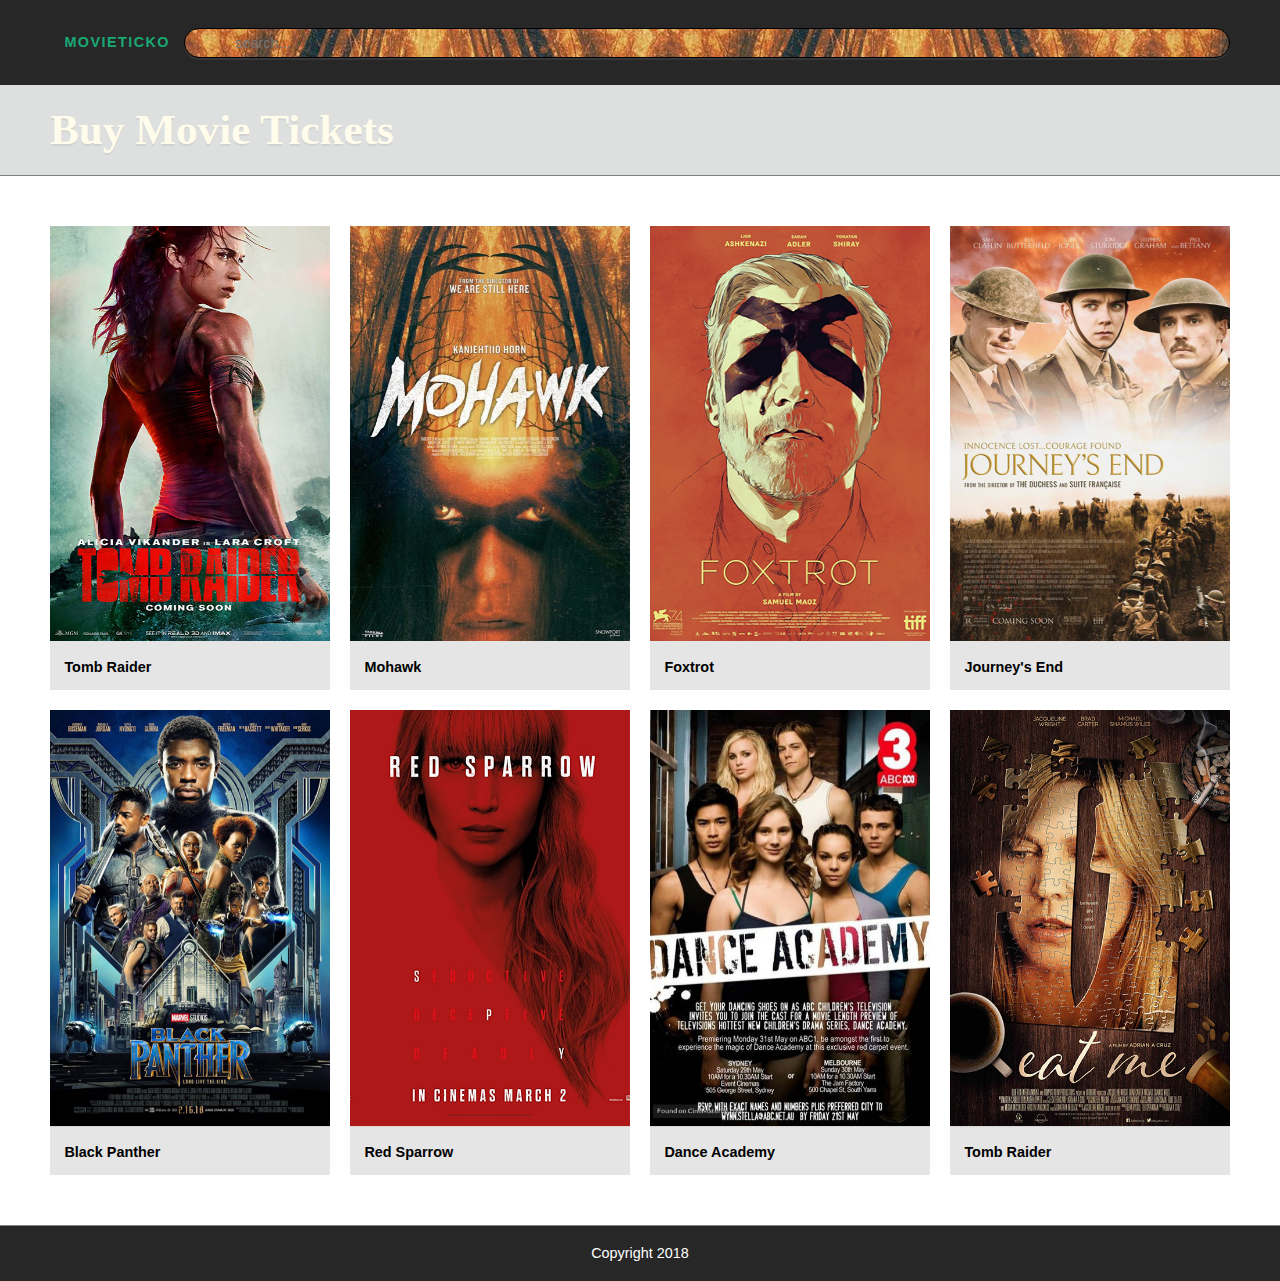
<file: index.html>
<!DOCTYPE html>
<html lang="en">

<head>
  <meta charset="UTF-8">
  <meta name="viewport" content="width=device-width, initial-scale=1.0">

  <!-- Set a page title -->
  <title>Starter Project</title>

  <!-- Site Styles -->
  <link rel="stylesheet" href="/css/tachyons.min.css">
  <link rel="stylesheet" href="/css/main.css">
</head>

<body>

  <div class="site_box">
    <div class="header_section">
      <div class="logo">
        <a href="../index.html" class="no-underline">
          <p class="white b f5  ttu tracked pl3 green ma0 mv3-ns  mr3-ns tc tl-ns avenir">movieTicko</p>
        </a>
      </div>
      <div class="search_bar">
        <header class "header">
          <input type="text" placeholder="search..." class="top_search">
        </header>
      </div>
    </div>
    <!-- Header -->
    <div class="example">
      <h1 class=" f3 f2-ns f1-l washed-yellow">
        Buy Movie Tickets
          </h1>
    </div>
    <div class="container">

      <div class="item item1">
        <div class="photo photo1 grow">
          <a href="../movie.html">
              <img src="tomb_raider.png" alt="tomb_raider poster">
            </a>
        </div>
        <div class="caption caption1">
          <p class="no-underline pa3 ma0 b">Tomb Raider</p>
        </div>
      </div>


      <div class="item item2">
        <div class="photo photo2 grow">
          <a href="../movie.html">
              <img src="mohawk.png" alt="">
            </a>
        </div>
        <div class="caption caption 2">
          <p class="no-underline pa3 ma0 b">Mohawk</p>
        </div>
      </div>


      <div class="item item3 ">
        <div class="photo photo3 grow">
          <a href="../movie.html">
            <img src="foxtrot.jpg" alt="foxtrot">
            </a>
        </div>
        <div class="caption caption3">
          <p class="no-underline pa3 ma0 b">Foxtrot</p>
        </div>
      </div>


      <div class="item item4">
        <div class="photo photo4 grow">
          <a href="../movie.html">
              <img src="journeys_end.png" alt="journeys_end">
            </a>
        </div>
        <div class="caption caption4">
          <p class="no-underline pa3 ma0 b">Journey's End</p>
        </div>
      </div>


      <div class="item item5">
        <div class="photo photo5 grow">
          <a href="../movie.html">
              <img src="black_panther.jpg" alt="black_panther">
            </a>
        </div>
        <div class="caption caption5">
          <p class="no-underline pa3 ma0 b">Black Panther</p>
        </div>
      </div>


      <div class="item item6">
        <div class="photo photo6 grow">
          <a href="../movie.html">
                <img src="red_sparrow.png" alt="red_sparrow">
              </a>
        </div>
        <div class="caption caption6">
          <p class="no-underline pa3 ma0 b">Red Sparrow</p>
        </div>
      </div>


      <div class="item item7">
        <div class="photo photo7 grow">
          <a href="../movie.html">
              <img src="dance_academy.png" alt="dance_academy">
            </a>
        </div>
        <div class="caption caption7">
          <p class="no-underline pa3 ma0 b">Dance Academy</p>
        </div>
      </div>


      <div class="item item8">
        <div class="photo photo8 grow">
          <a href="../movie.html">
                <img src="eat_me.png" alt="eat_me">
              </a>
        </div>
        <div class="">
          <p class="no-underline pa3 ma0 b">Tomb Raider</p>
        </div>
      </div>
      <!-- <div class="item item9 grow">item9</div>
      <div class="item item10">item10</div> -->
    </div>

  </div>
  </div>
  <div class="footer_section">
    <footer class "footer">
      <p>Copyright 2018</p>
    </footer>
  </div>
  <!-- Site JavaScript -->
  <script src="/javascript/toggleClass.js" charset="utf-8"></script>
  <script src="/javascript/main.js" charset="utf-8"></script>
</body>

</html>
</file>
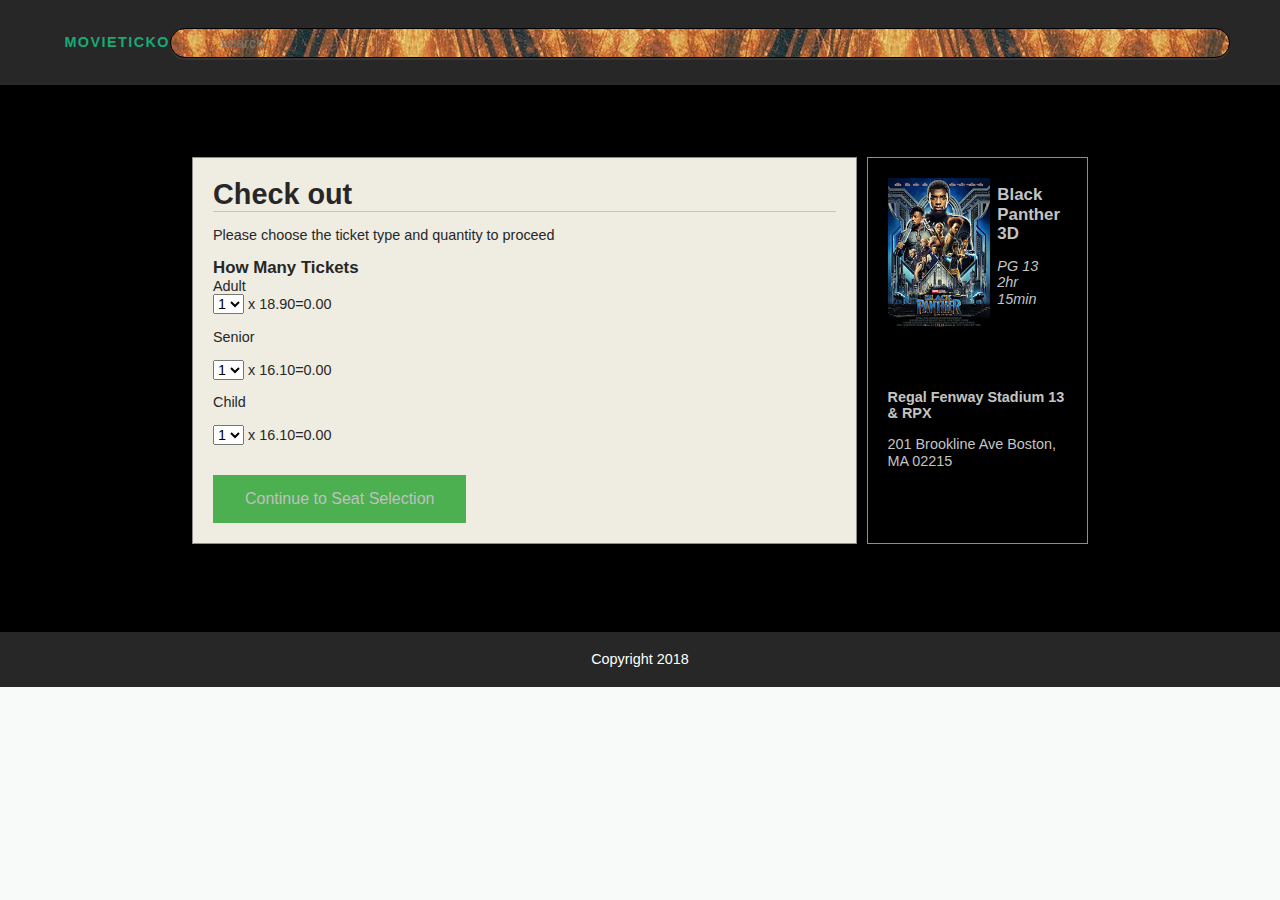
<file: buy_tickets.html>
<!DOCTYPE html>
<html lang="en">

<head>
  <meta charset="UTF-8">
  <meta name="viewport" content="width=device-width, initial-scale=1.0">

  <!-- Set a page title -->
  <title>Starter Project</title>

  <!-- Site Styles -->
  <link rel="stylesheet" href="/css/tachyons.min.css">
  <link rel="stylesheet" href="/css/main.css">
</head>

<body>
  <div class="entire_ticketing">

    <div class="site_box">
      <div class="header_section">
        <div class="logo">
          <a href="../index.html">
            <p class="white b f5  ttu tracked pl3 green">movieTicko</p>
          </a>
        </div>
        <div class="search_bar">
          <header class "header">
            <input type="text" placeholder="search..." class="top_search">
          </header>
        </div>
      </div>
      <div class="main_box">
        <div class="checkout_panel">

          <h1> Check out</h1>
          <p>Please choose the ticket type and quantity to proceed</p>
          <h3>How Many Tickets</h3> Adult
          <div class="item13">
            <select>
      <option>1</option>
      <option>2</option>
      <option>3</option>
    </select> x 18.90=0.00
          </div>

          <p>Senior</p>
          <div class="item14">
            <select>
        <option>1</option>
        <option>2</option>
        <option>3</option>
      </select> x 16.10=0.00

          </div>
          <p>Child</p>
          <div class="item15">
            <select>
        <option>1</option>
        <option>2</option>
        <option>3</option>
      </select> x 16.10=0.00
            </span>
          </div>
          <div class="checkout">
            <a href="../buy_tickets_book_seat.html">  <button type="button" name="ticketing" class="buy_ticket">Continue to Seat Selection</button></a>
          </div>
        </div>
        <!-- sidebar for confirmation that the ticket is for the right movie -->
        <div class="checkout_sidebar">
          <div class="poster_small">
            <img src="panther_thumb.jpg" alt="panther" class="confirm_thumb">
          </div>
          <!-- sidebar description -->
          <div class="poster_text_1">
            <h3>Black Panther 3D</h3>
            <p class="f8"><em>PG 13 2hr 15min</em></p>
          </div>
          <div class="poster_text_2">
            <p><strong>Regal Fenway Stadium 13 & RPX</strong></p>
            <p>201 Brookline Ave Boston, MA 02215</p>
          </div>

        </div>
      </div>
      <div class="footer_section">
        <footer class "footer">
          <p>Copyright 2018</p>
        </footer>
      </div>
    </div>
    <style media="screen">
      h1 {
        border-bottom: 1px solid #C4C4C4;
        margin-bottom: 15px;
        margin-top: 0;
      }

      .main_box {
        display: grid;
        grid-template-columns: 3fr 1fr;
        grid-template-rows: 5fr 1fr;
        grid-gap: 10px;
        background-color: #000000;
        padding-left: 15vw;
        padding-right: 15vw;
        padding-top: 5em;
        height: 100%;
      }

      .checkout_panel {
        background-color: #EFECE1;
        padding: 20px;
        border: 1px solid #8E8E8E;

      }

      .checkout_sidebar {
        display: grid;
        grid-template-columns: 2fr 1fr;
        border: 1px solid #8E8E8E;
        padding: 20px;

      }

      button {
        margin-top: 30px;
      }

      .poster_text_1 {
        padding: 7px;
        color: #C4C4C4;
      }

      .poster_text_2 {
        grid-column: span 2;
        color: #C4C4C4;
      }

      .footer_section {
        background-color: var(--black);
        padding: 5px;
        text-align: center;
        color: white;
      }
    </style>
</body>

</html>
</file>
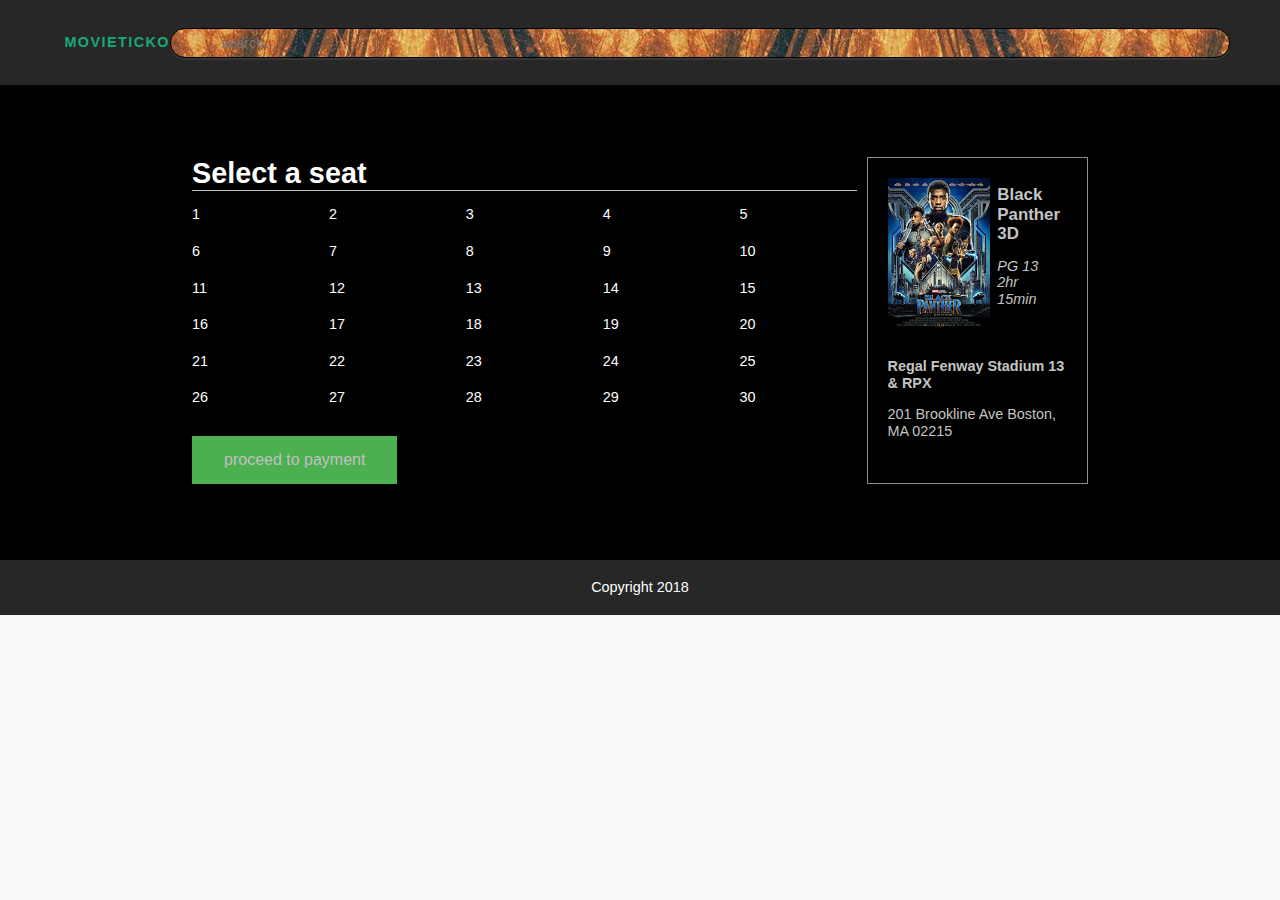
<file: buy_tickets_book_seat.html>
<!DOCTYPE html>
<html lang="en">

<head>
  <meta charset="UTF-8">
  <meta name="viewport" content="width=device-width, initial-scale=1.0">

  <!-- Set a page title -->
  <title>Starter Project</title>

  <!-- Site Styles -->
  <link rel="stylesheet" href="/css/tachyons.min.css">
  <link rel="stylesheet" href="/css/main.css">
</head>

<body>
  <div class="entire_ticketing">

    <div class="site_box">
      <div class="header_section">
        <div class="logo">
          <a href="../index.html">
            <p class="white b f5  ttu tracked pl3 green">movieTicko</p>
          </a>
        </div>
        <div class="search_bar">
          <header class "header">
            <input type="text" placeholder="search..." class="top_search">
          </header>
        </div>
      </div>
      <div class="main_box">
        <div class="book_seat">

          <h1 class="white"> Select a seat</h1>
          <div class="sitting white">

            <seat class="seat">1</seat>
            <seat class="seat">2</seat>
            <seat class="seat">3</seat>
            <seat class="seat">4</seat>
            <seat class="seat">5</seat>
            <seat class="seat">6</seat>
            <seat class="seat">7</seat>
            <seat class="seat">8</seat>
            <seat class="seat">9</seat>
            <seat class="seat">10</seat>
            <seat class="seat">11</seat>
            <seat class="seat">12</seat>
            <seat class="seat">13</seat>
            <seat class="seat">14</seat>
            <seat class="seat">15</seat>
            <seat class="seat">16</seat>
            <seat class="seat">17</seat>
            <seat class="seat">18</seat>
            <seat class="seat">19</seat>
            <seat class="seat">20</seat>
            <seat class="seat">21</seat>
            <seat class="seat">22</seat>
            <seat class="seat">23</seat>
            <seat class="seat">24</seat>
            <seat class="seat">25</seat>
            <seat class="seat">26</seat>
            <seat class="seat">27</seat>
            <seat class="seat">28</seat>
            <seat class="seat">29</seat>
            <seat class="seat">30</seat>


          </div>
          <div class="checkout">
            <a href="../buy_tickets.html">  <button type="button" name="ticketing" class="buy_ticket">proceed to payment</button></a>
          </div>
        </div>
        <!-- sidebar for confirmation that the ticket is for the right movie -->
        <div class="checkout_sidebar">
          <div class="poster_small">
            <img src="panther_thumb.jpg" alt="panther" class="confirm_thumb">
          </div>
          <!-- sidebar description -->
          <div class="poster_text_1">
            <h3>Black Panther 3D</h3>
            <p class="f8"><em>PG 13 2hr 15min</em></p>
          </div>
          <div class="poster_text_2">
            <p><strong>Regal Fenway Stadium 13 & RPX</strong></p>
            <p>201 Brookline Ave Boston, MA 02215</p>
          </div>

        </div>
      </div>
      <div class="footer_section">
        <footer class "footer">
          <p>Copyright 2018</p>
        </footer>
      </div>
    </div>
    <style media="screen">
      h1 {
        border-bottom: 1px solid #C4C4C4;
        margin-bottom: 15px;
        margin-top: 0;
      }

      .main_box {
        display: grid;
        grid-template-columns: 3fr 1fr;
        grid-template-rows: 5fr 1fr;
        grid-gap: 10px;
        background-color: #000000;
        padding-left: 15vw;
        padding-right: 15vw;
        padding-top: 5em;
        height: 100%;
      }

      .checkout_panel {
        background-color: #EFECE1;
        padding: 20px;
        border: 1px solid #8E8E8E;

      }

      .checkout_sidebar {
        display: grid;
        grid-template-columns: 2fr 1fr;
        border: 1px solid #8E8E8E;
        padding: 20px;

      }

      button {
        margin-top: 30px;
      }

      .poster_text_1 {
        padding: 7px;
        color: #C4C4C4;
      }

      .poster_text_2 {
        grid-column: span 2;
        color: #C4C4C4;
      }

      .footer_section {
        background-color: var(--black);
        padding: 5px;
        text-align: center;
        color: white;
      }
    </style>
</body>

</html>
</file>
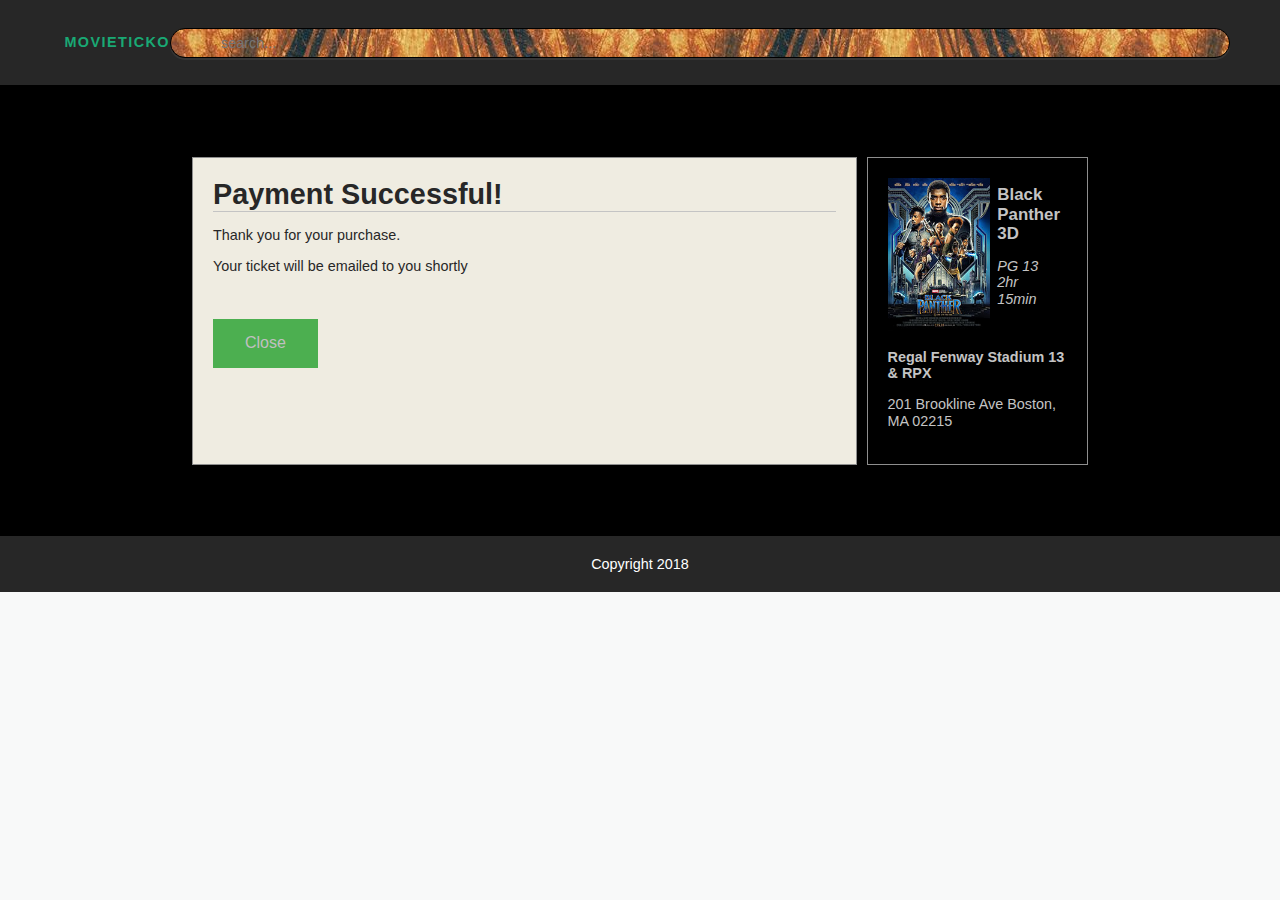
<file: confirmation.html>
<!DOCTYPE html>
<html lang="en">

<head>
  <meta charset="UTF-8">
  <meta name="viewport" content="width=device-width, initial-scale=1.0">

  <!-- Set a page title -->
  <title>Starter Project</title>

  <!-- Site Styles -->
  <link rel="stylesheet" href="/css/tachyons.min.css">
  <link rel="stylesheet" href="/css/main.css">
</head>

<body>
  <div class="entire_ticketing">

    <div class="site_box">
      <div class="header_section">
        <div class="logo">
          <a href="../index.html">
            <p class="white no-underline b f5  ttu tracked pl3 green">movieTicko</p>
          </a>
        </div>
        <div class="search_bar">
          <header class "header">
            <input type="text" placeholder="search..." class="top_search">
          </header>
        </div>
      </div>
      <div class="main_box">
        <div class="checkout_panel">

          <h1> Payment Successful!</h1>
          <p> Thank you for your purchase. </p>
          <p>Your ticket will be emailed to you shortly </p>



          <div class="checkout">
            <a href="../index.html">  <button type="button" name="ticketing" class="buy_ticket">Close</button></a>
          </div>
        </div>
        <!-- sidebar for confirmation that the ticket is for the right movie -->
        <div class="checkout_sidebar">
          <div class="poster_small">
            <img src="panther_thumb.jpg" alt="panther" class="confirm_thumb">
          </div>
          <!-- sidebar description -->
          <div class="poster_text_1">
            <h3>Black Panther 3D</h3>
            <p class="f8"><em>PG 13 2hr 15min</em></p>
          </div>
          <div class="poster_text_2">
            <p><strong>Regal Fenway Stadium 13 & RPX</strong></p>
            <p>201 Brookline Ave Boston, MA 02215</p>
          </div>

        </div>
      </div>
      <div class="footer_section">
        <footer class "footer">
          <p>Copyright 2018</p>
        </footer>
      </div>
    </div>
    <style media="screen">
      h1 {
        border-bottom: 1px solid #C4C4C4;
        margin-bottom: 15px;
        margin-top: 0;
      }

      .main_box {
        display: grid;
        grid-template-columns: 3fr 1fr;
        grid-template-rows: 5fr 1fr;
        grid-gap: 10px;
        background-color: #000000;
        padding-left: 15vw;
        padding-right: 15vw;
        padding-top: 5em;
        height: 100%;
      }

      .checkout_panel {
        background-color: #EFECE1;
        padding: 20px;
        border: 1px solid #8E8E8E;

      }

      .checkout_sidebar {
        display: grid;
        grid-template-columns: 2fr 1fr;
        border: 1px solid #8E8E8E;
        padding: 20px;

      }

      button {
        margin-top: 30px;
      }

      .poster_text_1 {
        padding: 7px;
        color: #C4C4C4;
      }

      .poster_text_2 {
        grid-column: span 2;
        color: #C4C4C4;
      }

      .footer_section {
        background-color: var(--black);
        padding: 5px;
        text-align: center;
        color: white;
      }
    </style>
</body>

</html>
</file>
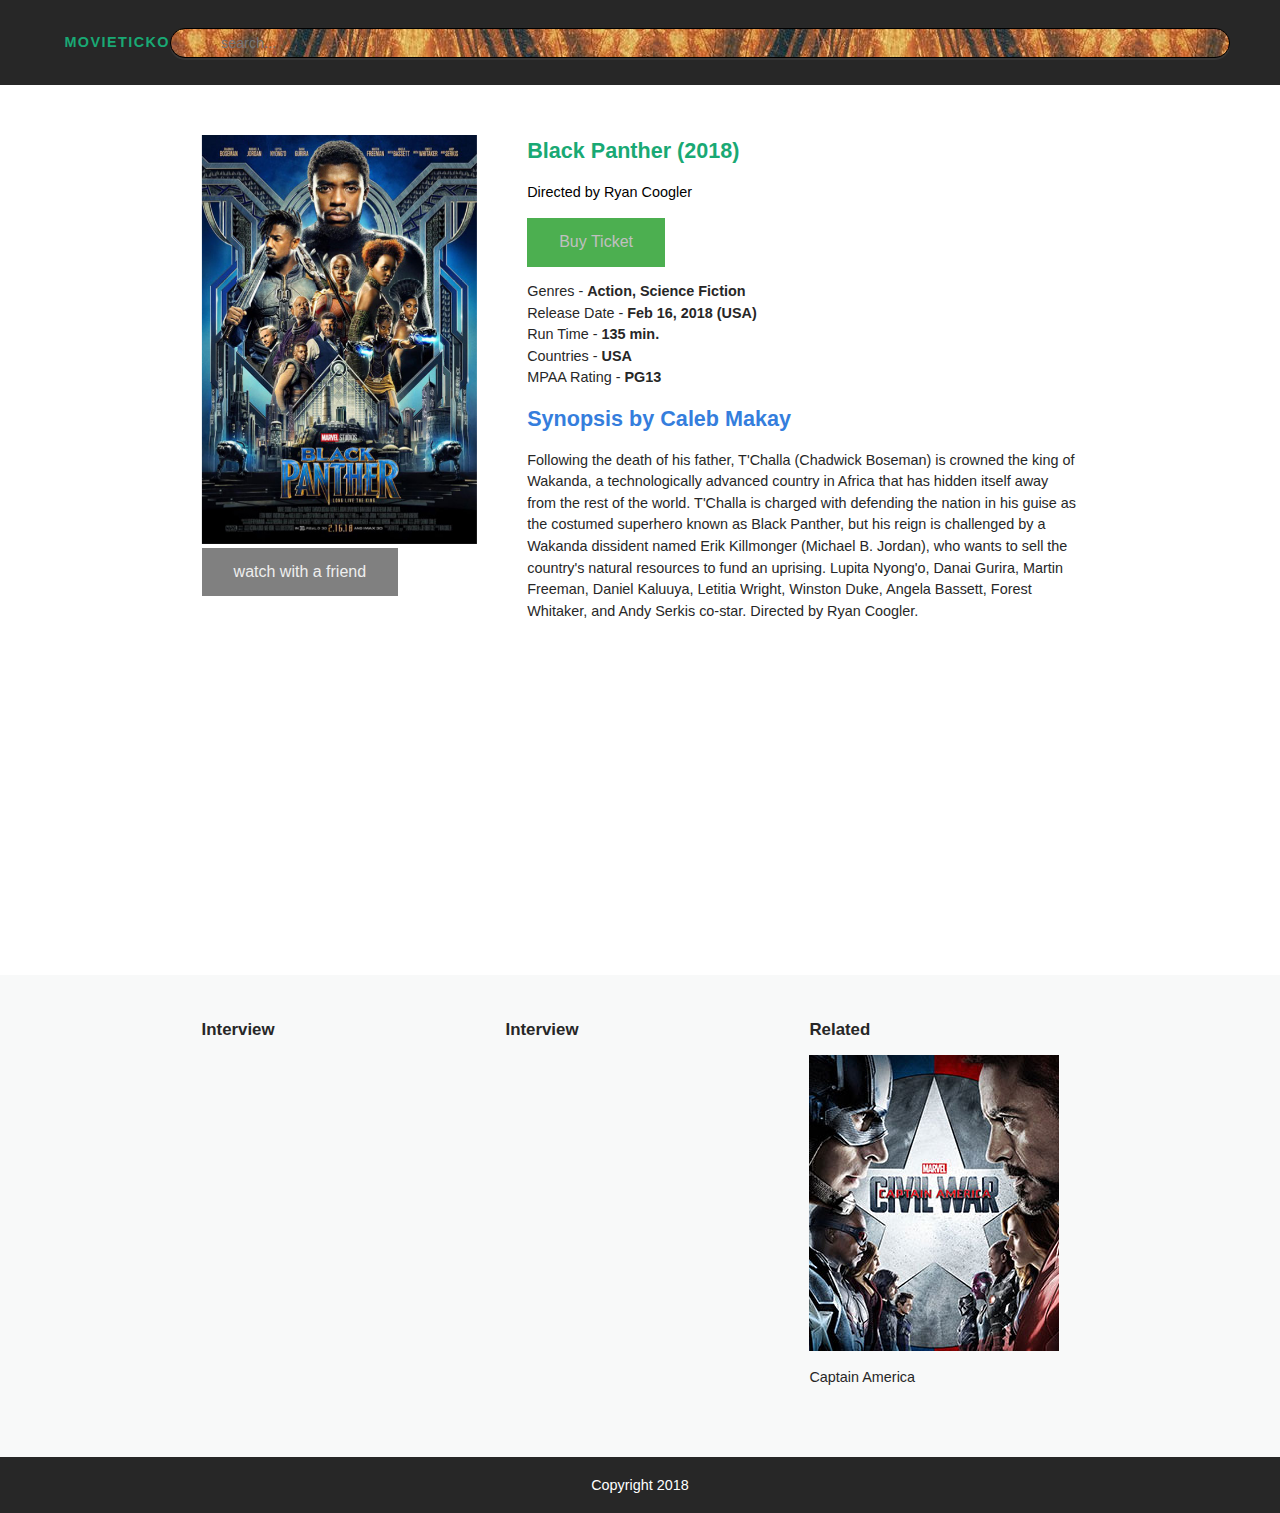
<file: movie.html>
<!DOCTYPE html>
<html lang="en">

<head>
  <meta charset="UTF-8">
  <meta name="viewport" content="width=device-width, initial-scale=1.0">

  <!-- Set a page title -->
  <title>Starter Project</title>

  <!-- Site Styles -->
  <link rel="stylesheet" href="/css/tachyons.min.css">
  <link rel="stylesheet" href="/css/main.css">
</head>

<body>
  <!-- single movie page -->
  <div class="entire_page">


    <div class="site_box">
      <div class="header_section">
        <div class="logo">
          <a href="../index.html">
            <p class="white b f5  ttu tracked pl3 green">movieTicko</p>
          </a>
        </div>
        <div class="search_bar">
          <header class "header">
            <input type="text" placeholder="search..." class="top_search">
          </header>
        </div>
      </div>
      <!-- Main 2 column grid container -->
      <div class="movie_page">
        <!-- part one of main grid  -->
        <div class="cover">
          <div class="movie_poster grow">
            <img src="black_panther.jpg" alt="wakanda">
          </div>
          <!-- <div class="clickable">
        <button type="button" name="go_to_trailer">Watch Trailer</button>
      </div> -->
          <button type="button" name="watch with a friend" class="watch_w_friend light-gray">watch with a friend</button></a>
        </div>
        <!-- part two of main grid  -->
        <div class="cover_detail">
          <!-- movie title and name of director -->
          <div class="poster_caption">
            <h3 class="b f3 lh-copy green panther">Black Panther (2018)</h3>
            <p class="lh-copy black">Directed by Ryan Coogler</p>
            <a href="../buy_tickets.html">  <button type="button" name="ticketing" class="buy_ticket">Buy Ticket</button></a>
          </div>
          <!-- specifics of the movie -->
          <div class="details">
            <ul class="list pl0 lh-copy">
              <li>Genres - <span class="b">Action, Science Fiction</span></li>
              <li>Release Date - <span class="b">Feb 16, 2018 (USA)</span></li>
              <li>Run Time - <span class="b"> 135 min.</span></li>
              <li>Countries - <span class="b"> USA </span> </li>
              <li> MPAA Rating - <span class="b"> PG13 </span></li>
            </ul>
          </div>
          <div class="story">

            <h2 class="blue">Synopsis by Caleb Makay</h2>
            <p class="lh-copy">Following the death of his father, T'Challa (Chadwick Boseman) is crowned the king of Wakanda, a technologically advanced country in Africa that has hidden itself away from the rest of the world. T'Challa is charged with defending the nation
              in his guise as the costumed superhero known as Black Panther, but his reign is challenged by a Wakanda dissident named Erik Killmonger (Michael B. Jordan), who wants to sell the country's natural resources to fund an uprising. Lupita Nyong'o,
              Danai Gurira, Martin Freeman, Daniel Kaluuya, Letitia Wright, Winston Duke, Angela Bassett, Forest Whitaker, and Andy Serkis co-star. Directed by Ryan Coogler.</p>

          </div>
          <div class="trailer"><iframe width="560" height="315" src="https://www.youtube.com/embed/JBiZX_ceqO0?rel=0" frameborder="0" allow="autoplay; encrypted-media" allowfullscreen></iframe>
          </div>
        </div>
      </div>
      <div class="related">

        <!-- interview 01 -->
        <div class="vid1">
          <!-- section name -->
          <h3> Interview</h3>
          <iframe width="350" height="238" src="https://www.youtube.com/embed/AWkyjVZunn4?rel=0&amp;showinfo=0" frameborder="0" allow="autoplay; encrypted-media" allowfullscreen></iframe>
        </div>
        <!-- interview 02 -->
        <div class="vid2">
          <h3> Interview</h3>
          <iframe width="350" height="238" src="https://www.youtube.com/embed/ghrMFkVrPjc?rel=0&amp;showinfo=0" frameborder="0" allow="autoplay; encrypted-media" allowfullscreen></iframe>
        </div>
        <!-- related movie -->
        <div class="similar">
          <h3>Related</h3>
          <div class="similar_movie"> <img src="captain_america.jpg" alt="captain_america movie_poster">
            <p>Captain America</p>
          </div>
          <!-- end of related section -->
        </div>
        <!-- Part three of the main page -->
      </div>
      <div class="footer_section">
        <footer class "footer">
          <p>Copyright 2018</p>
        </footer>
      </div>
    </div>
</body>

</html>
</file>
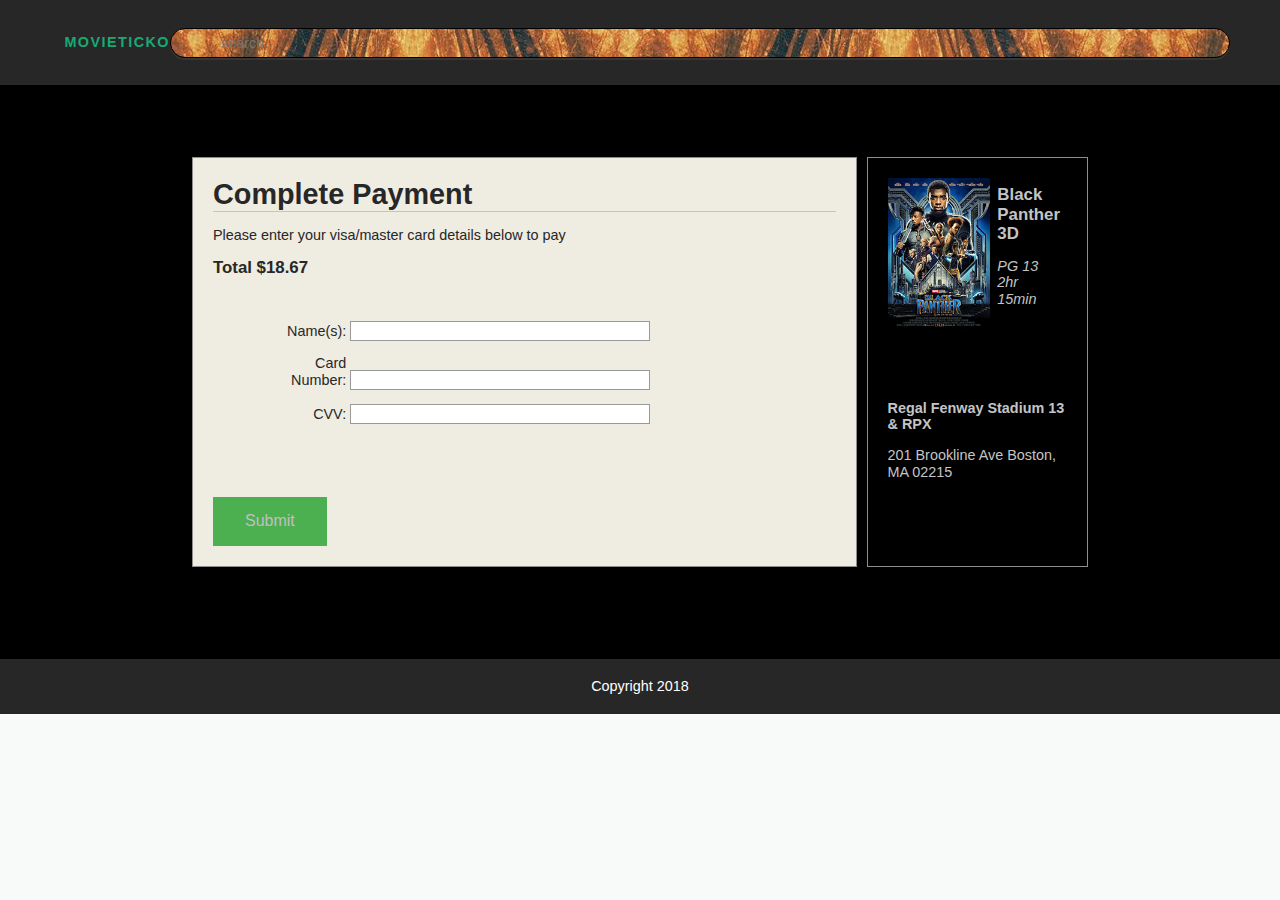
<file: payment_method.html>
<!DOCTYPE html>
<html lang="en">

<head>
  <meta charset="UTF-8">
  <meta name="viewport" content="width=device-width, initial-scale=1.0">

  <!-- Set a page title -->
  <title>Starter Project</title>

  <!-- Site Styles -->
  <link rel="stylesheet" href="/css/tachyons.min.css">
  <link rel="stylesheet" href="/css/main.css">
</head>

<body>
  <div class="entire_ticketing">

    <div class="site_box">
      <div class="header_section">
        <div class="logo">
          <a href="../index.html">
            <p class="white no-underline b f5  ttu tracked pl3 green">movieTicko</p>
          </a>
        </div>
        <div class="search_bar">
          <header class "header">
            <input type="text" placeholder="search..." class="top_search">
          </header>
        </div>
      </div>
      <div class="main_box">
        <div class="checkout_panel">

          <h1> Complete Payment</h1>
          <p>Please enter your visa/master card details below to pay </p>
          <h3>Total $18.67 </h3>


          <form class="" action="index.html" method="post">
            <div>
              <label for="name">Name(s):</label>
              <input type="text" id="name" name="user_name">
            </div>
            <div>
              <label for="name">Card Number:</label>
              <input type="text" id="name" name="user_name">
            </div>
            <div>
              <label for="name">CVV:</label>
              <input type="text" id="name" name="user_name">
            </div>
          </form>




          <div class="checkout">
            <a href="../buy_tickets.html">  <button type="button" name="ticketing" class="buy_ticket">Submit</button></a>
          </div>
        </div>
        <!-- sidebar for confirmation that the ticket is for the right movie -->
        <div class="checkout_sidebar">
          <div class="poster_small">
            <img src="panther_thumb.jpg" alt="panther" class="confirm_thumb">
          </div>
          <!-- sidebar description -->
          <div class="poster_text_1">
            <h3>Black Panther 3D</h3>
            <p class="f8"><em>PG 13 2hr 15min</em></p>
          </div>
          <div class="poster_text_2">
            <p><strong>Regal Fenway Stadium 13 & RPX</strong></p>
            <p>201 Brookline Ave Boston, MA 02215</p>
          </div>

        </div>
      </div>
      <div class="footer_section">
        <footer class "footer">
          <p>Copyright 2018</p>
        </footer>
      </div>
    </div>
    <style media="screen">
      h1 {
        border-bottom: 1px solid #C4C4C4;
        margin-bottom: 15px;
        margin-top: 0;
      }

      .main_box {
        display: grid;
        grid-template-columns: 3fr 1fr;
        grid-template-rows: 5fr 1fr;
        grid-gap: 10px;
        background-color: #000000;
        padding-left: 15vw;
        padding-right: 15vw;
        padding-top: 5em;
        height: 100%;
      }

      .checkout_panel {
        background-color: #EFECE1;
        padding: 20px;
        border: 1px solid #8E8E8E;

      }

      .checkout_sidebar {
        display: grid;
        grid-template-columns: 2fr 1fr;
        border: 1px solid #8E8E8E;
        padding: 20px;

      }

      button {
        margin-top: 30px;
      }

      .poster_text_1 {
        padding: 7px;
        color: #C4C4C4;
      }

      .poster_text_2 {
        grid-column: span 2;
        color: #C4C4C4;
      }

      .footer_section {
        background-color: var(--black);
        padding: 5px;
        text-align: center;
        color: white;
      }
    </style>
</body>

</html>
</file>
<file: css/main.css>
/* ========================================
 * CSS written here will override Tachyons
 * ======================================== */
:root {
  --black: #272727;
  --gray: #F8F9F9;
}
/* styling for entire document */
html {
  font-family: -apple-system, BlinkMacSystemFont, "Segoe UI", Roboto, Helvetica,
    Arial, sans-serif, "Apple Color Emoji", "Segoe UI Emoji", "Segoe UI Symbol";
  /* font-weight: 900; */
  font-size: 0.9em;
  color: var(--black);
  /* text-shadow: 0 2px 0 rgba(0, 0, 0, 0.07); */
  background-color: var(--gray)
}
a{
  text-decoration: none;
}
/* search bar */
.top_search {
  margin-top: 8px;
  width: 100%;
  height: 30px;
  border-radius: 25px;
  border: 1px #000 solid;
  padding-left: 50px;
  background: url(../mohawk.png);
  box-shadow: 0 2px 0 rgba(255, 255, 255, 0.07);
}
}

/* main grid  */
.site_box {
  display: grid;
  grid-template-rows: auto auto auto auto;
}

/* holds the movies section title */
.header_section {
  /* border-bottom: 1px solid gray; */
  display: grid;
  grid-template-columns: 1fr 9fr;
  grid-template-rows: auto;
  background-color: var(--black);
  padding: 20px 50px;
  grid-template-areas:
  "m n"
  "m n";
}
.logo{
  grid-area:m
}
.search_bar{
  grid-area: n
}
.footer_section{
  background-color:var(--black);
  padding: 5px;
  text-align: center;
  color: white;
}
/* movies listing  */
.container {
  padding: 50px;
  display: grid;
  grid-template-columns: repeat(auto-fit, minmax(250px, 1fr));
  grid-gap: 20px;
  border-bottom: 1px solid gray;
  background-color: white;
}
/* background of movie listings */
.container > * {
  background-color: #E5E5E5;
  color: black;
}
/* paragraph styling for each movie */
.item : p {
  margin: auto 0;
  padding-left: 20px;
  padding-bottom: 2px;
  text-decoration: none;
}

.example {
  background-color: rgba(0, 0, 0, 0.1);
  display: grid;
  grid-template-columns: 1fr;
  font-family: sans-serif;
  padding: 20px 50px;
  border-bottom: 1px solid gray;
}
.example h1 {
  /* font-size: 4vw; */
  /* color: turquoise; */
  margin: 0;
  font-family: Bebas;
  text-shadow: 0 2px 0 rgba(0, 0, 0, 0.07);
}
.example p {
  line-height: 1.6;
}
.pick_of_the_day {
background: rgba(255 0 255 0.4)
  padding: 30px;
  display: grid;
  grid-template-columns: 2fr 4fr 1fr;
  grid-template-columns: repeat(8,1fr);
  grid-gap: 50px;
  grid-template-areas:
    "a b c"
    "a b c";
}

.pick_movie {
  grid-area: a;
}
.pick_story {
  grid-area: b; */
   max-width: 400px;
}

/* responsive grid */
@media (max-width: 640px) {
  .container {
    padding: 0;
    grid-gap: 0px;
  }
  /* responsive search bar */
  .header_section {
    padding: 5px 15px;
  }
  .top_search {
    padding-left: 20px;
  }
  /* pick of day push image above text */

  .header_section {
    grid-template-areas:
    "m m"
    "n n";
  }
}
/* individual movie page */
.movie_page{
  padding-top:50px;
  padding-left: 14em;
  padding-right: 14em;
  display: grid;
  grid-template-columns: 3fr 6fr;

grid-gap: 50px;
background-color:rgb(255, 255, 255);
background-size: 400px;
/* grid-template-areas:
"x y"
"x y"
"z z" */
}
.related{
  margin-top: 45px;
  padding-left: 14em;
  padding-right: 14em;
  padding-bottom:4em;
display: grid;
grid-template-columns: 1fr 1fr 1fr;
grid-gap: 35px;
}
.similar_movie{
  margin-top: 15px;
}
.cover {
  max-width: 450px
}

/* include header */
.entire_page{
  height: 100vh;
  display: grid;
  grid-template-rows: auto 1fr auto;
}
/* color theme for movie page */
/* .cover{
  grid-area: x;
} */
/* .cover_detail{
  grid-area: y;
} */

.story{
    padding:0px;
    max-width: 560px;
}
.details{
  max-width: 560px;
}

button{
  background-color: #4CAF50;
    border:silver;
    color: silver;
    padding: 15px 32px;
    text-align: center;
    text-decoration: none;
    display: inline-block;
    font-size: 16px;
}
.watch_w_friend{
    background-color: gray;
}
iframe{
  margin-top: 20px;
}
h3{margin: 0 0;}
.section_heading{
  color: white;
margin-bottom: 15px;
}
img{max-width: 100%}

@media (max-width:1265px) {
.movie_page{
  /* display: block; */
  padding: 5px;
  /* grid-template-areas:
  "x y "
  "x y "
  "z z " */

}
  .related {padding:5px;}
}
@media (max-width:620px) {
.movie_page{
  display: block;
  padding: 5px;

  /* grid-template-areas:
  "x x x"
  "y y y"
  "z z z" */
}
.related {
display: block;
  padding:5px;}
}
iframe{width: 100%}
}
/* checkout page */

/* main_box {
  display: grid;
  grid-template-columns: 1fr 2fr;
  background-color: rgba(255, 0, 0, 0.5);
  padding:7em;
} */
/* seat selection */
.seat{background-color: gray;  }
.sitting{display: grid;
grid-template-columns: 1fr 1fr 1fr 1fr 1fr;
grid-gap:20px;
}
form {
  margin: 10 auto;
  width: 500px;
  /* To see the outline of the form */
  padding: 3em;
}

form div + div {
  margin-top: 1em;
}

label {
  display: inline-block;
  width: 90px;
  text-align: right;
}

input, textarea {

  font: 1em sans-serif;

  width: 300px;
  box-sizing: border-box;

  border: 1px solid #999;
}

input:focus, textarea:focus {

  border-color: #000;
}

textarea {

  vertical-align: top;

  height: 5em;
}
</file>
